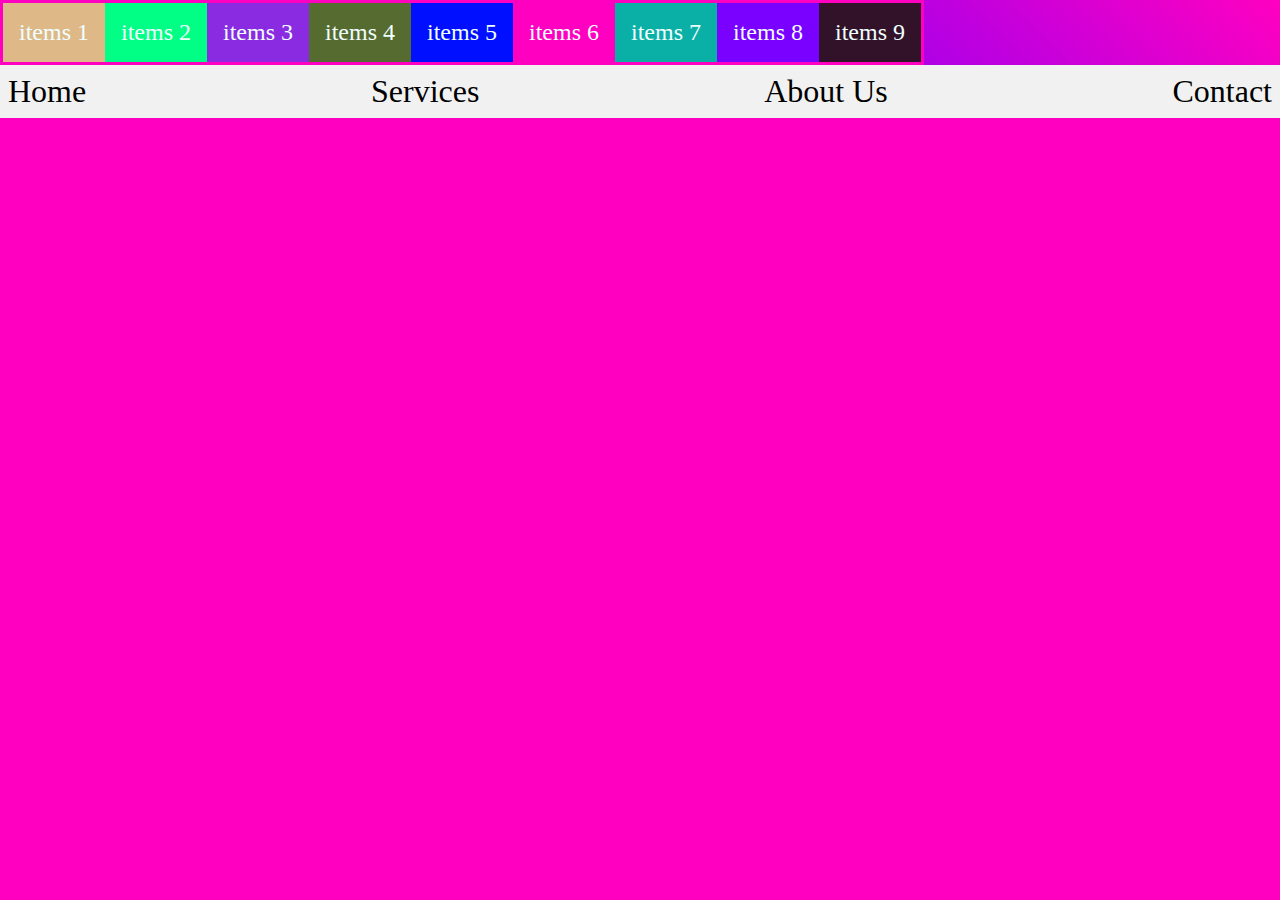
<file: flex/index.html>
<!DOCTYPE html>
<html lang="en">
	<head>
		<meta charset="UTF-8" />
		<meta name="viewport" content="width=device-width, initial-scale=1.0" />
		<link rel="stylesheet" href="css/style.css" />

		<title>Flex</title>
	</head>
	<!-- How to use span insed th body tag-->

	<body class="body">
		<div class="container">
			<div class="flex-items items-1">items 1</div>
			<div class="flex-items items-2">items 2</div>

			<div class="flex-items items-3">items 3</div>

			<div class="flex-items items-4">items 4</div>
			<div class="flex-items items-5">items 5</div>
			<div class="flex-items items-6">items 6</div>
			<div class="flex-items items-7">items 7</div>
			<div class="flex-items items-8">items 8</div>
			<div class="flex-items items-9">items 9</div>
		</div>
		<nav>
			<ul>
				<li>Home</li>
				<li>Services</li>
				<li>About Us</li>
				<li>Contact</li>
			</ul>
		</nav>
	</body>
</html>
</file>
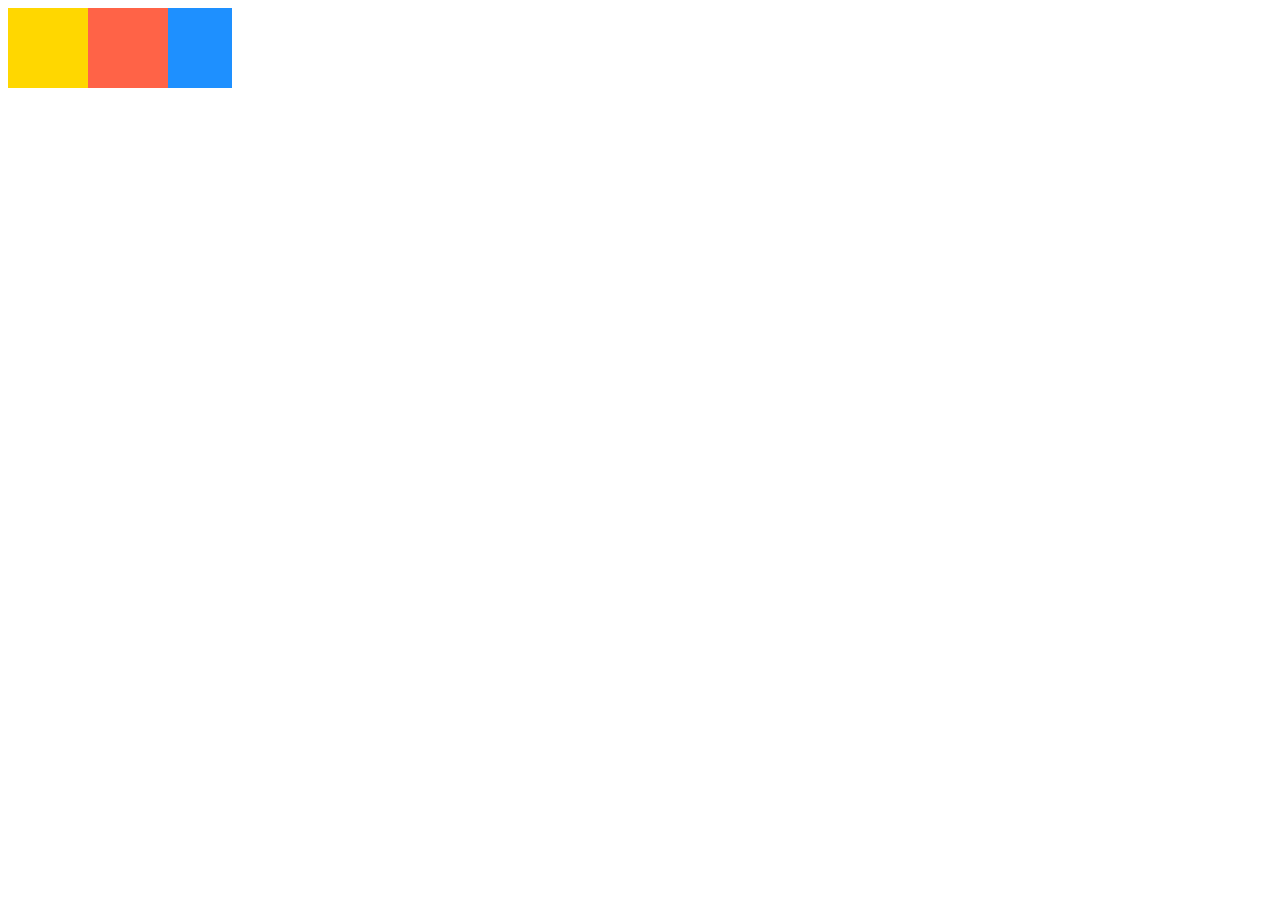
<file: position/index.html>
<!DOCTYPE html>
<html lang="en">
	<head>
		<meta charset="UTF-8" />
		<meta name="viewport" content="width=device-width, initial-scale=1.0" />
		<title>Document</title>
		<link rel="stylesheet" href="style.css" />
	</head>
	<body>
		<div class="box box-one"></div>
		<div class="box box-two"></div>
		<div class="box box-three"></div>
	</body>
</html>
</file>
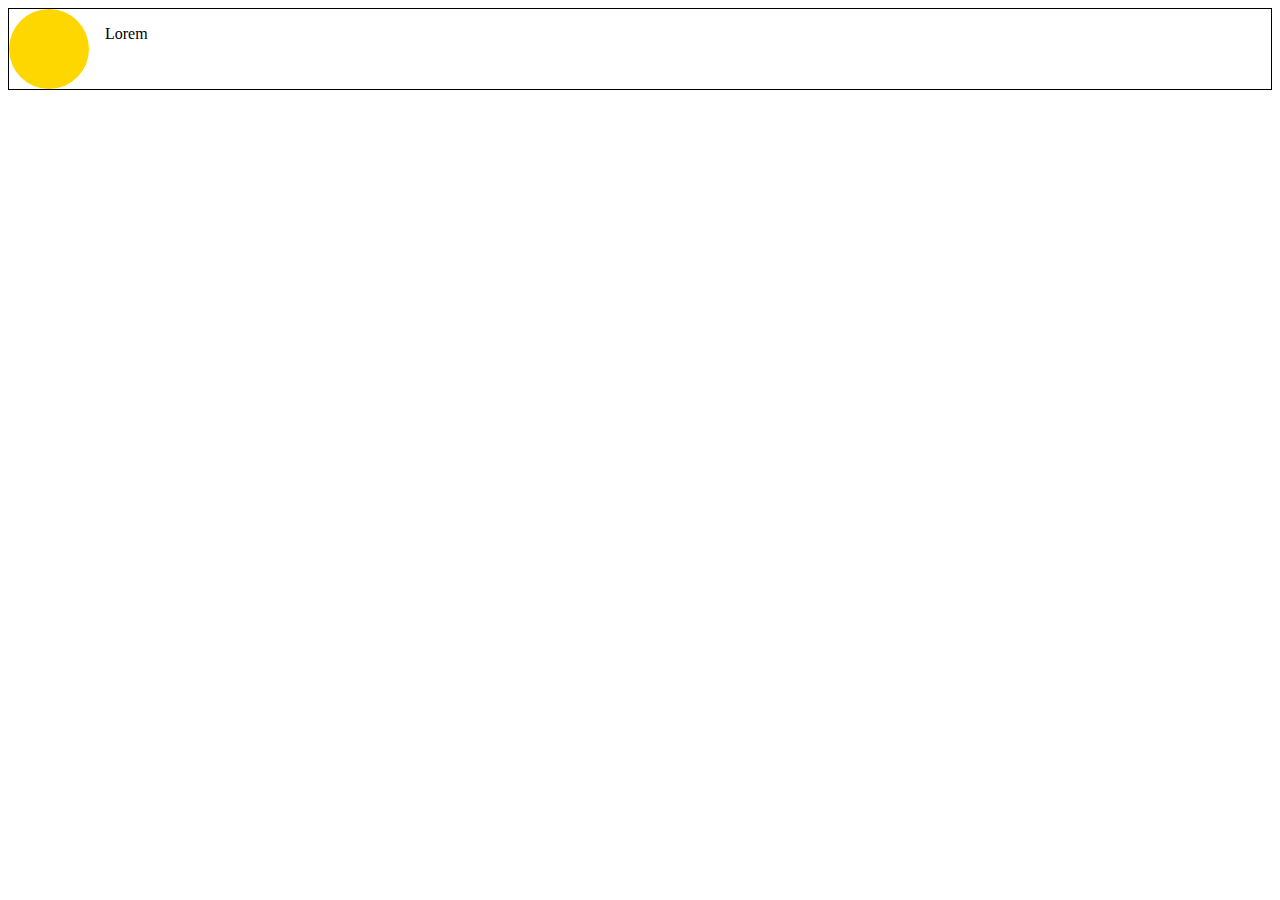
<file: w3School/clearfix/index.html>
<!DOCTYPE html>
<html lang="en">
	<head>
		<meta charset="UTF-8" />
		<meta name="viewport" content="width=device-width, initial-scale=1.0" />
		<title>Document</title>
		<style>
			.avatar {
				width: 5rem;
				height: 5rem;
				background-color: gold;
				border-radius: 50%;
				float: left;
				margin-right: 1rem;
			}
			.tweet {
				border: 1px solid black;
			}

			.clearfix::after {
				content: "";
				display: block;
				clear: both;
			}
		</style>
	</head>
	<body>
		<article class="tweet clearfix">
			<div class="avatar"></div>
			<p>Lorem</p>
		</article>
	</body>
</html>
</file>
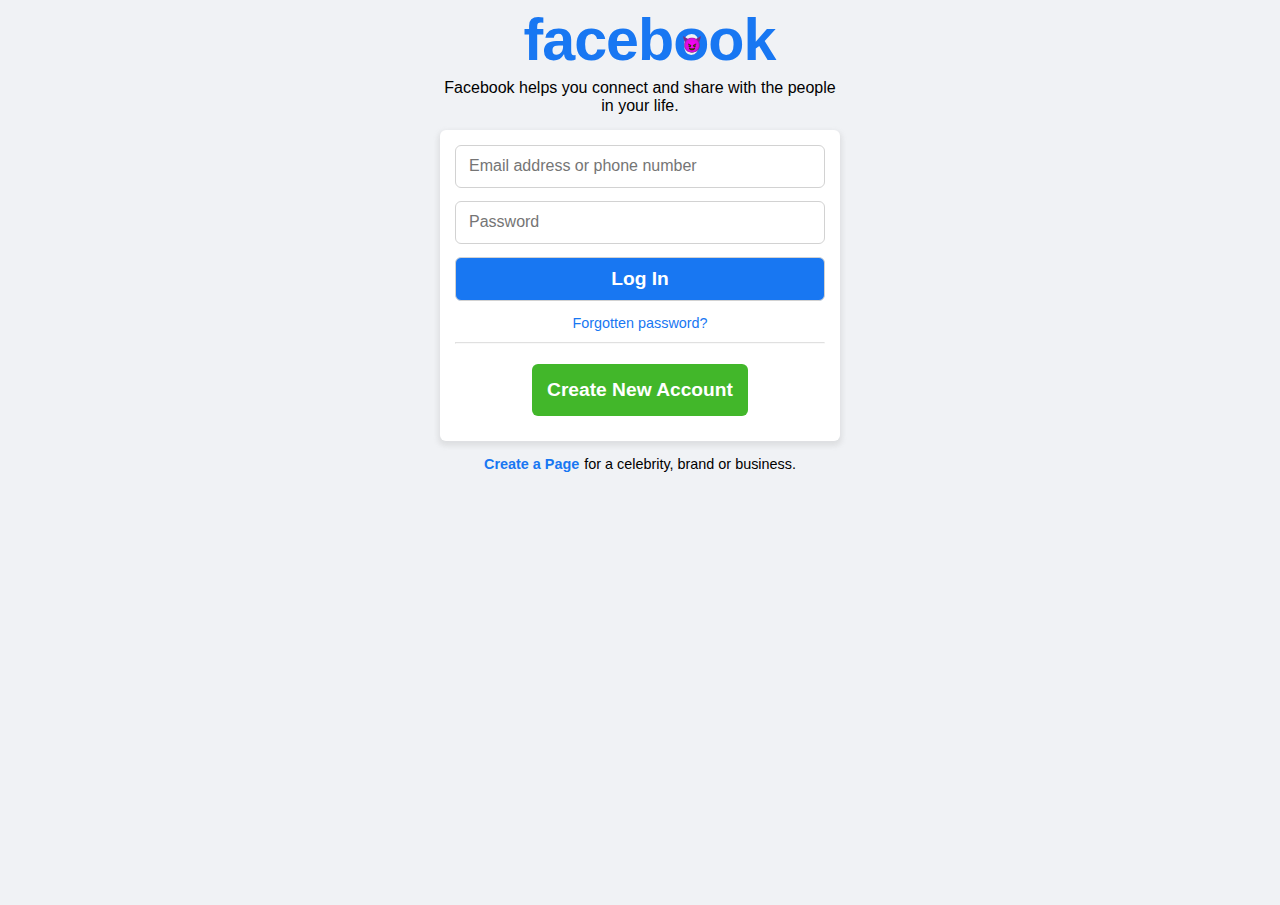
<file: w3School/FaceBookLogin/index.html>
<!DOCTYPE html>
<html lang="en">
	<head>
		<meta charset="UTF-8" />
		<meta name="viewport" content="width=device-width, initial-scale=1.0" />
		<title>Login</title>
		<link rel="stylesheet" href="style.css" />
	</head>
	<body>
		<section class="main-wrapper">
			<div class="branding">
				<h1 class="logo">facebook</h1>
				<h2 class="tagline">
					Facebook helps you connect and share with the people in your life.
				</h2>
			</div>

			<div>
				<div class="panel">
					<form>
						<input
							type="text"
							name="username"
							placeholder="Email address or phone number"
							required />
						<input
							type="password"
							name="password"
							placeholder="Password"
							required />
						<input class="login-btn" type="button" value="Log In" />
					</form>
					<a class="forgot" href="#">Forgotten password?</a>
					<hr />
					<a class="register-btn" href="#">Create New Account</a>
				</div>
				<div class="button-link">
					<a href="#" class="page">Create a Page</a>
					<p>for a celebrity, brand or business.</p>
				</div>
			</div>
		</section>
	</body>
</html>
</file>
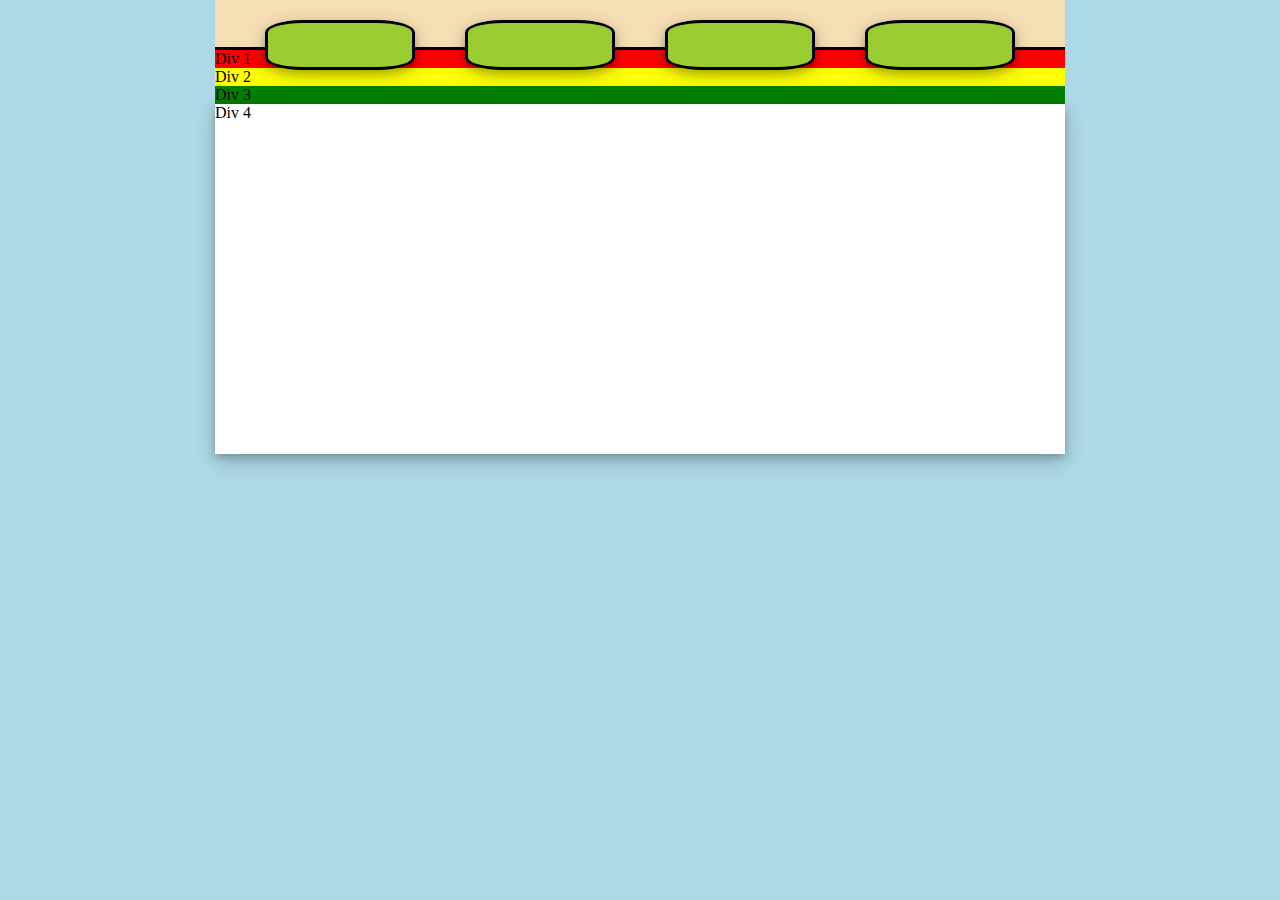
<file: w3School/CSS/lesson1/lesson1/index.html>
<!DOCTYPE html>
<html lang="en">
	<head>
		<meta charset="UTF-8" />
		<meta name="viewport" content="width=device-width, initial-scale=1.0" />
		<title>Lesson#1 CSS Box Model🍝</title>
		<link rel="stylesheet" href="style.css" />
	</head>
	<body>
		<div id="wrapper">
			<div class="div-box">
				<div class="box1"></div>
				<div class="box2"></div>
				<div class="box3"></div>
				<div class="box4"></div>
			</div>
			<div class="div1">Div 1</div>
			<div class="div2">Div 2</div>
			<div class="div3">Div 3</div>
			<div class="div4">Div 4</div>
		</div>
	</body>
</html>
</file>
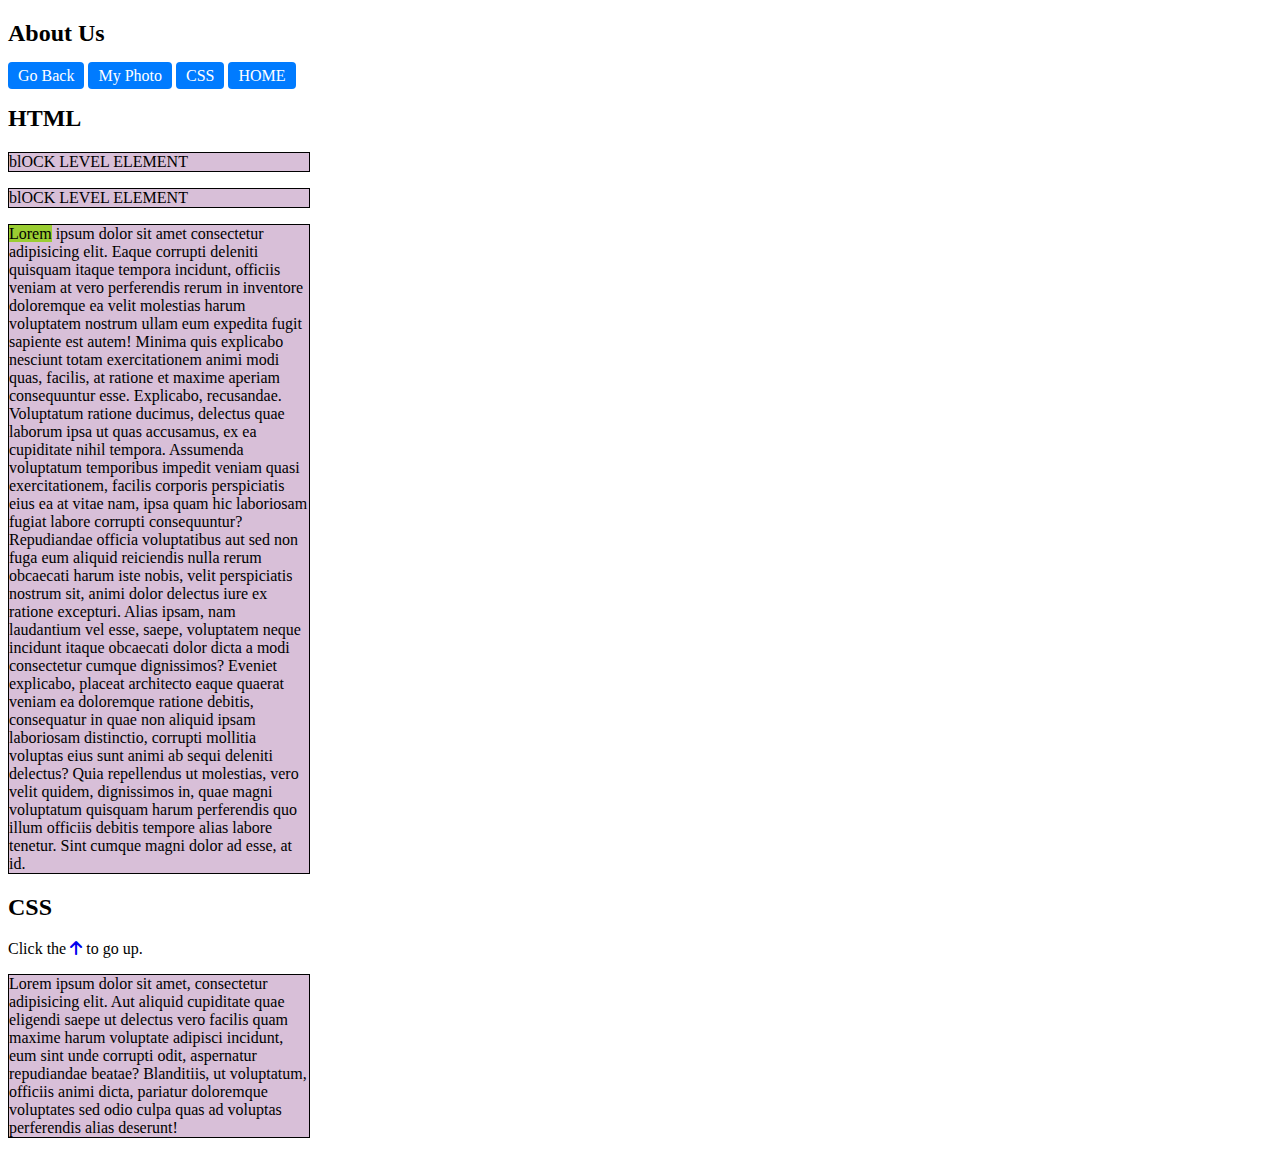
<file: lesson_1/about.html>
<!DOCTYPE html>
<html>
	<head>
		<link
			rel="stylesheet"
			href="https://cdnjs.cloudflare.com/ajax/libs/font-awesome/6.1.0/css/all.min.css" />
		<style>
			#goBackLink,
			#btn {
				text-decoration: none;
				background-color: #007bff;
				color: #fff;
				padding: 5px 10px;
				border-radius: 4px;
			}

			#goBackLink:hover,
			#btn:hover {
				background-color: #9012d4b6;
			}

      .text {
        border: 1px solid black;
        background-color: thistle;
		width: 300px;
      }
	  .highlight {
		  background-color: yellowgreen;
	  }
		</style>
	</head>
	<body>
		<h2>About Us</h2>
		<a id="goBackLink" href="#">Go Back</a>
		<a id="btn" href="img/mosh.jpg" download>My Photo</a>
		<a id="btn" href="#section-css">CSS</a>
		<a id="btn" href="index.html">HOME</a>
		<h2>HTML</h2>
    <P><DIV class="text">blOCK LEVEL ELEMENT</DIV></P>
    <P><DIV class="text">blOCK LEVEL ELEMENT</DIV></P>
		<p>
			<div class="text">
			  <span class="highlight">Lorem</span> ipsum dolor sit amet consectetur adipisicing elit. Eaque corrupti
  			deleniti quisquam itaque tempora incidunt, officiis veniam at vero
  			perferendis rerum in inventore doloremque ea velit molestias harum
  			voluptatem nostrum ullam eum expedita fugit sapiente est autem! Minima
  			quis explicabo nesciunt totam exercitationem animi modi quas, facilis, at
  			ratione et maxime aperiam consequuntur esse. Explicabo, recusandae.
  			Voluptatum ratione ducimus, delectus quae laborum ipsa ut quas accusamus,
  			ex ea cupiditate nihil tempora. Assumenda voluptatum temporibus impedit
  			veniam quasi exercitationem, facilis corporis perspiciatis eius ea at
  			vitae nam, ipsa quam hic laboriosam fugiat labore corrupti consequuntur?
  			Repudiandae officia voluptatibus aut sed non fuga eum aliquid reiciendis
  			nulla rerum obcaecati harum iste nobis, velit perspiciatis nostrum sit,
  			animi dolor delectus iure ex ratione excepturi. Alias ipsam, nam
  			laudantium vel esse, saepe, voluptatem neque incidunt itaque obcaecati
  			dolor dicta a modi consectetur cumque dignissimos? Eveniet explicabo,
  			placeat architecto eaque quaerat veniam ea doloremque ratione debitis,
  			consequatur in quae non aliquid ipsam laboriosam distinctio, corrupti
  			mollitia voluptas eius sunt animi ab sequi deleniti delectus? Quia
  			repellendus ut molestias, vero velit quidem, dignissimos in, quae magni
  			voluptatum quisquam harum perferendis quo illum officiis debitis tempore
  			alias labore tenetur. Sint cumque magni dolor ad esse, at id.
			</div>
		</p>
		<h2 id="section-css">CSS</h2>
		<p>
			Click the <a href="#goBackLink"><i class="fas fa-arrow-up"></i></a> to go
			up.
		</p>
		<p>
		<div class="text">
		  	Lorem ipsum dolor sit amet, consectetur adipisicing elit. Aut aliquid
  			cupiditate quae eligendi saepe ut delectus vero facilis quam maxime harum
  			voluptate adipisci incidunt, eum sint unde corrupti odit, aspernatur
  			repudiandae beatae? Blanditiis, ut voluptatum, officiis animi dicta,
  			pariatur doloremque voluptates sed odio culpa quas ad voluptas perferendis
  			alias deserunt!
		</div>
		</p>
	</body>
	<script>
		document
			.getElementById("goBackLink")
			.addEventListener("click", function () {
				history.back();
			});
	</script>
</html>
</file>
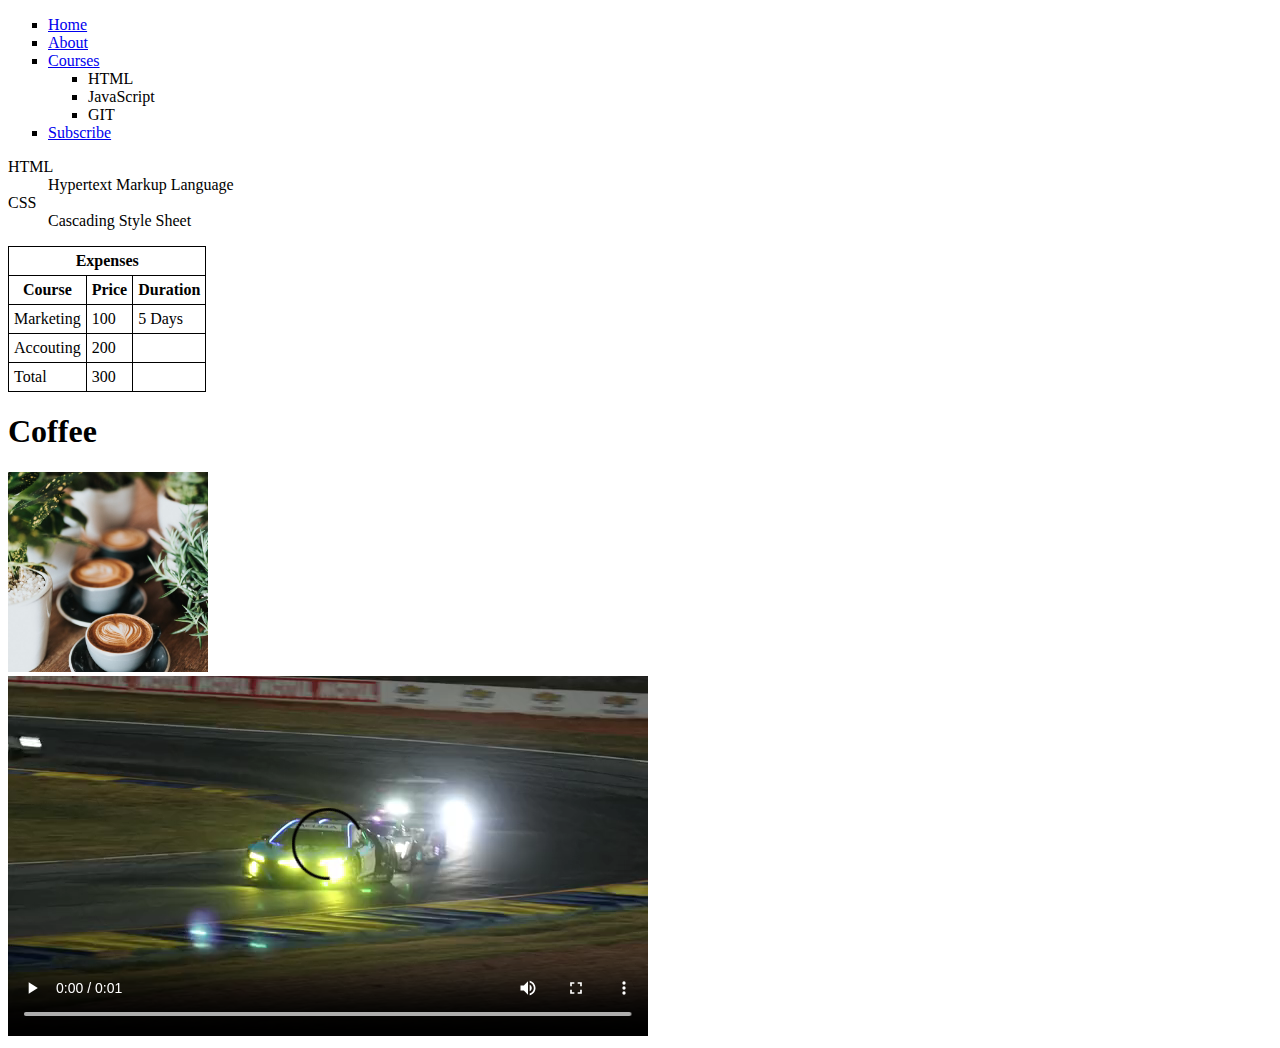
<file: lesson_1/contact.html>
<!DOCTYPE html>
<html lang="en">
	<head>
		<meta charset="UTF-8" />
		<meta name="viewport" content="width=device-width, initial-scale=1.0" />
		<title>Contact</title>
		<style>
			img {
				width: 200px;
				height: 200px;
				object-fit: cover;
			}

			ul {
				list-style: square;
			}

			table,
			thead,
			td,
			th,
			tfoot {
				border: 1px solid black;
				border-collapse: collapse;
				padding: 5px;
			}

			tfoot {
				text-align: left;
			}
		</style>
	</head>
	<body>
		<ul>
			<li><a href="index.html">Home</a></li>
			<li><a href="about.html">About</a></li>
			<li>
				<a href="#">Courses</a>
				<ul>
					<li>HTML</li>
					<li>JavaScript</li>
					<li>GIT</li>
				</ul>
			</li>
			<li><a href="#">Subscribe</a></li>
		</ul>
		<dl>
			<dt>HTML</dt>
			<dd>Hypertext Markup Language</dd>
			<dt>CSS</dt>
			<dd>Cascading Style Sheet</dd>
		</dl>
		<table>
			<thead>
				<tr>
					<th colspan="3">Expenses</th>
				</tr>
				<tr>
					<th>Course</th>
					<th>Price</th>
					<th>Duration</th>
				</tr>
			</thead>
			<tbody>
				<tr>
					<td>Marketing</td>
					<td>100</td>
					<td>5 Days</td>
				</tr>
				<tr>
					<td>Accouting</td>
					<td>200</td>
				</tr>
			</tbody>
			<tfoot>
				<tr>
					<td>Total</td>
					<td>300</td>
				</tr>
			</tfoot>
		</table>
		<h1>Coffee</h1>
		<img src="img/coffee.jpg" alt="coffee" />
		<br />
		<video src="vid/pexels.mp4" controls></video>
	</body>
</html>
</file>
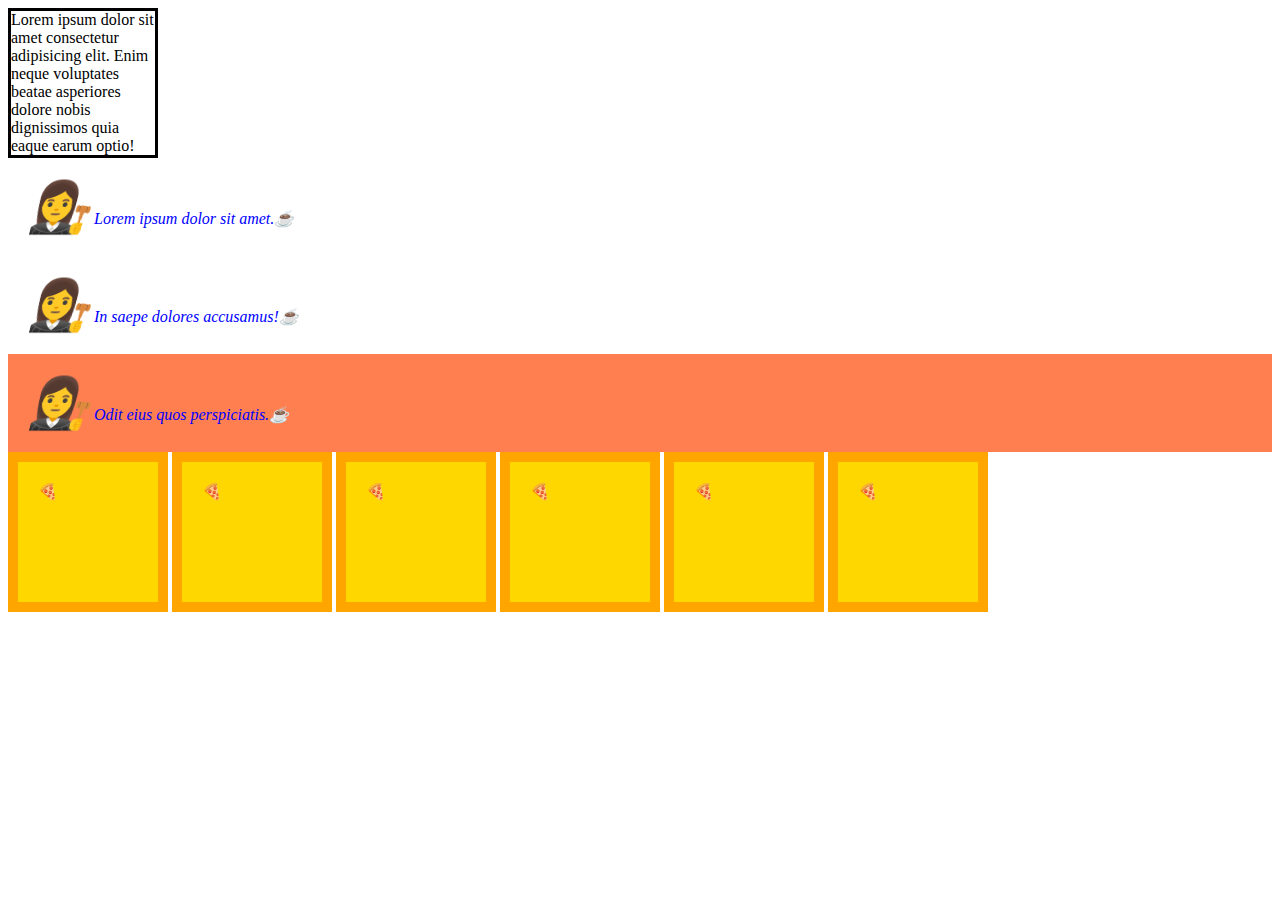
<file: lesson_2/index_2.html>
<!DOCTYPE html>
<html lang="en">
	<head>
		<meta charset="UTF-8" />
		<meta name="viewport" content="width=device-width, initial-scale=1.0" />
		<link rel="stylesheet" href="css/style2.css" />
		<title>lesson2</title>
	</head>
	<body>
		<div class="box1">
			Lorem ipsum dolor sit amet consectetur adipisicing elit. Enim neque
			voluptates beatae asperiores dolore nobis dignissimos quia eaque earum
			optio! Lorem ipsum dolor, sit amet consectetur adipisicing elit. Sed sint
			praesentium a consectetur eius veritatis odit quaerat laborum nihil
			expedita!
		</div>
		<div>
			<p>Lorem ipsum dolor sit amet.</p>
			<p>In saepe dolores accusamus!</p>
			<p>Odit eius quos perspiciatis.</p>
		</div>

		<span class="box"></span>
		<span class="box"></span>
		<span class="box"></span>
		<span class="box"></span>
		<span class="box"></span>
		<span class="box"></span>
	</body>
</html>
</file>
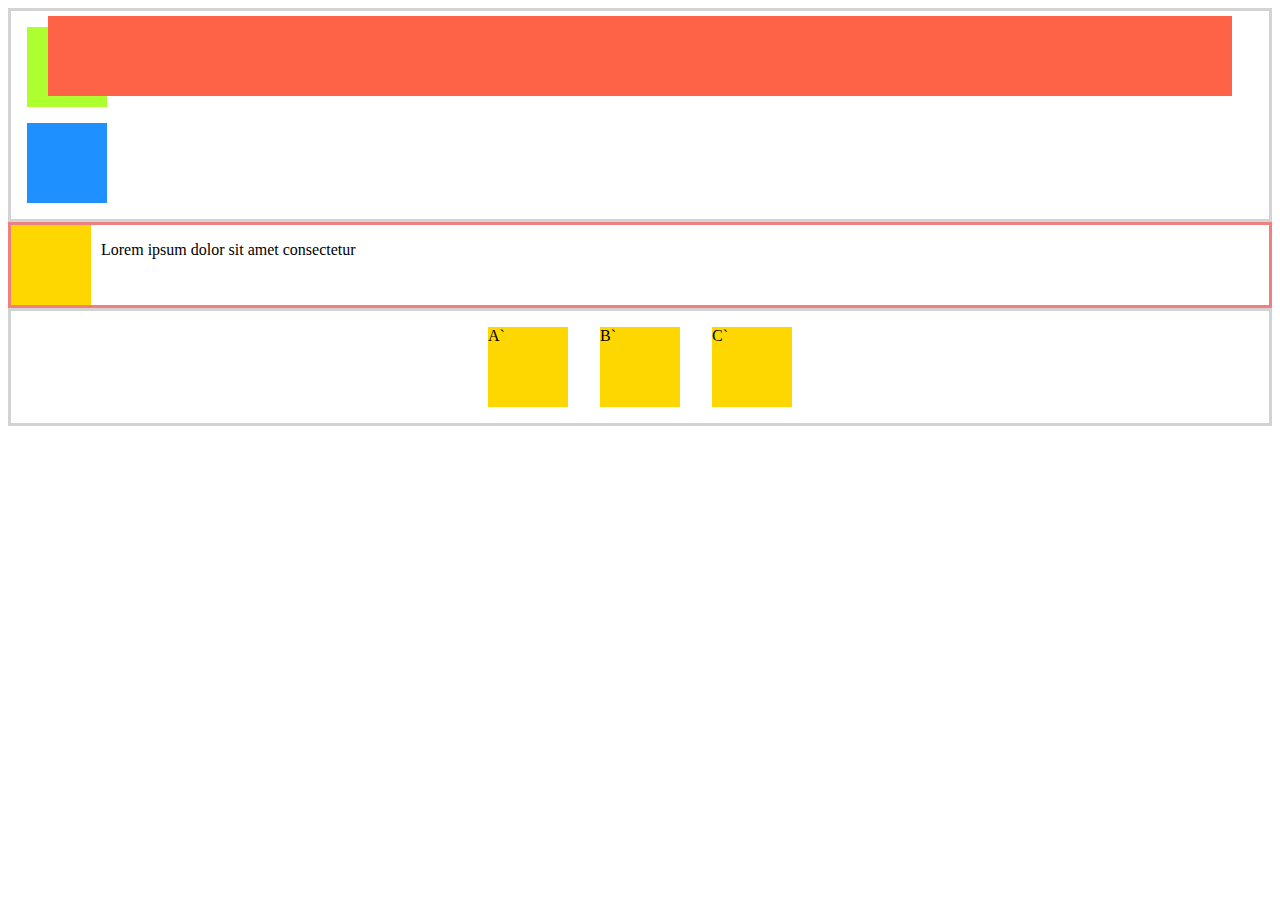
<file: position/index1.html>
<!DOCTYPE html>
<html lang="en">
	<head>
		<meta charset="UTF-8" />
		<meta name="viewport" content="width=device-width, initial-scale=1.0" />
		<link rel="stylesheet" href="/position/style1.css" />
		<title>Document</title>
	</head>
	<body>
		<div class="boxes">
			<div class="box red"></div>
			<div class="box green"></div>
			<div class="box blue"></div>
		</div>
		<article class="tweet clearfix">
			<div class="avatar"></div>
			<p>Lorem ipsum dolor sit amet consectetur</p>
		</article>
		<div class="container">
			<div class="box">A`</div>
			<div class="box">B`</div>
			<div class="box">C`</div>
		</div>
	</body>
</html>
</file>
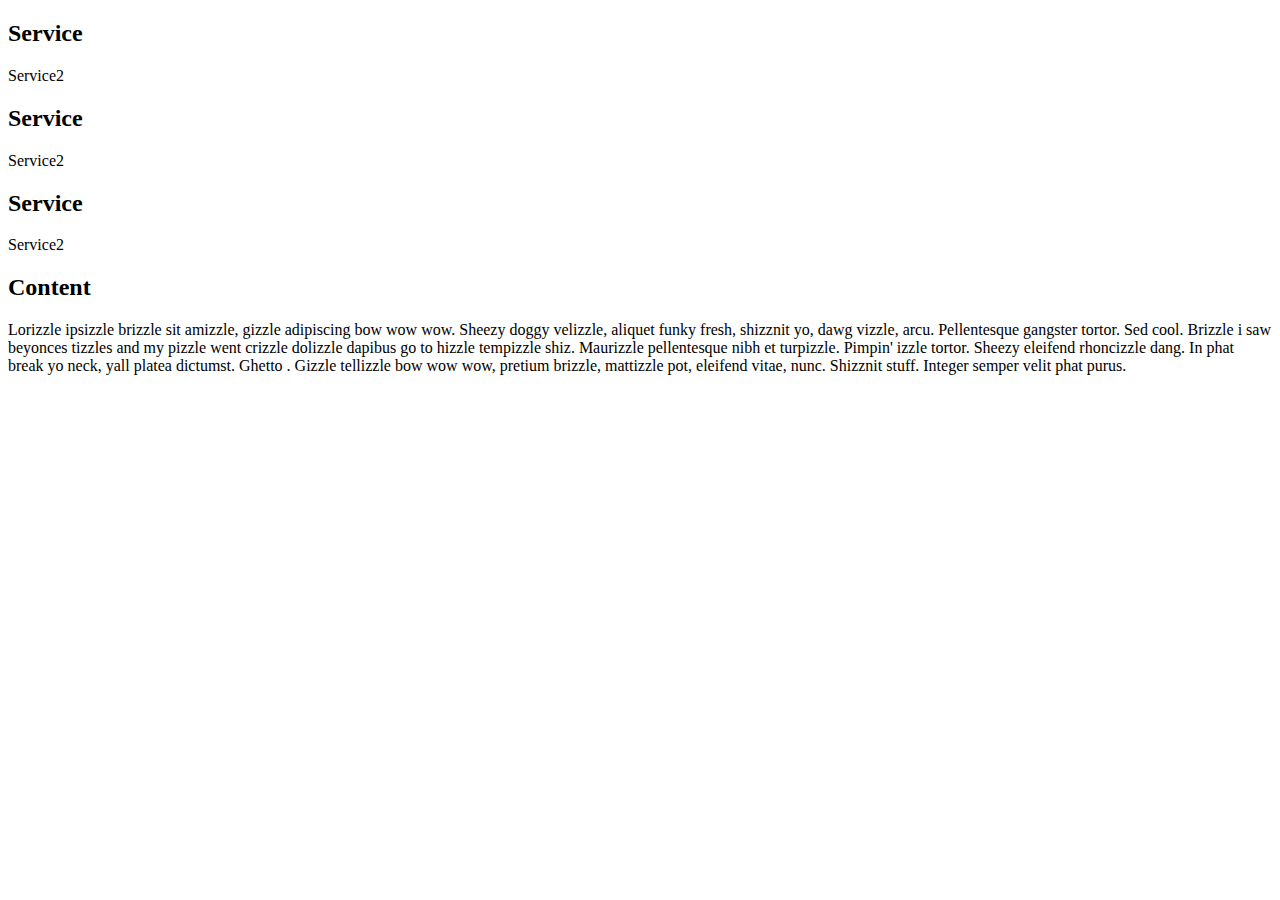
<file: position/index2.html>
<!DOCTYPE html>
<html lang="en">
	<head>
		<meta charset="UTF-8" />
		<meta name="viewport" content="width=device-width, initial-scale=1.0" />
		<link rel="stylesheet" href="style1.css" />
		<title>Position</title>
	</head>
	<body>
		<div class="services">
			<div class="wrapper">
				<div class="service">
					<h2>Service</h2>
					<p>Service2</p>
				</div>
				<div class="service">
					<h2>Service</h2>
					<p>Service2</p>
				</div>
				<div class="service">
					<h2>Service</h2>
					<p>Service2</p>
				</div>
			</div>
			<div class="content">
				<h2>Content</h2>
				<p>
					Lorizzle ipsizzle brizzle sit amizzle, gizzle adipiscing bow wow wow.
					Sheezy doggy velizzle, aliquet funky fresh, shizznit yo, dawg vizzle,
					arcu. Pellentesque gangster tortor. Sed cool. Brizzle i saw beyonces
					tizzles and my pizzle went crizzle dolizzle dapibus go to hizzle
					tempizzle shiz. Maurizzle pellentesque nibh et turpizzle. Pimpin'
					izzle tortor. Sheezy eleifend rhoncizzle dang. In phat break yo neck,
					yall platea dictumst. Ghetto . Gizzle tellizzle bow wow wow, pretium
					brizzle, mattizzle pot, eleifend vitae, nunc. Shizznit stuff. Integer
					semper velit phat purus.
				</p>
			</div>
		</div>
	</body>
</html>
</file>
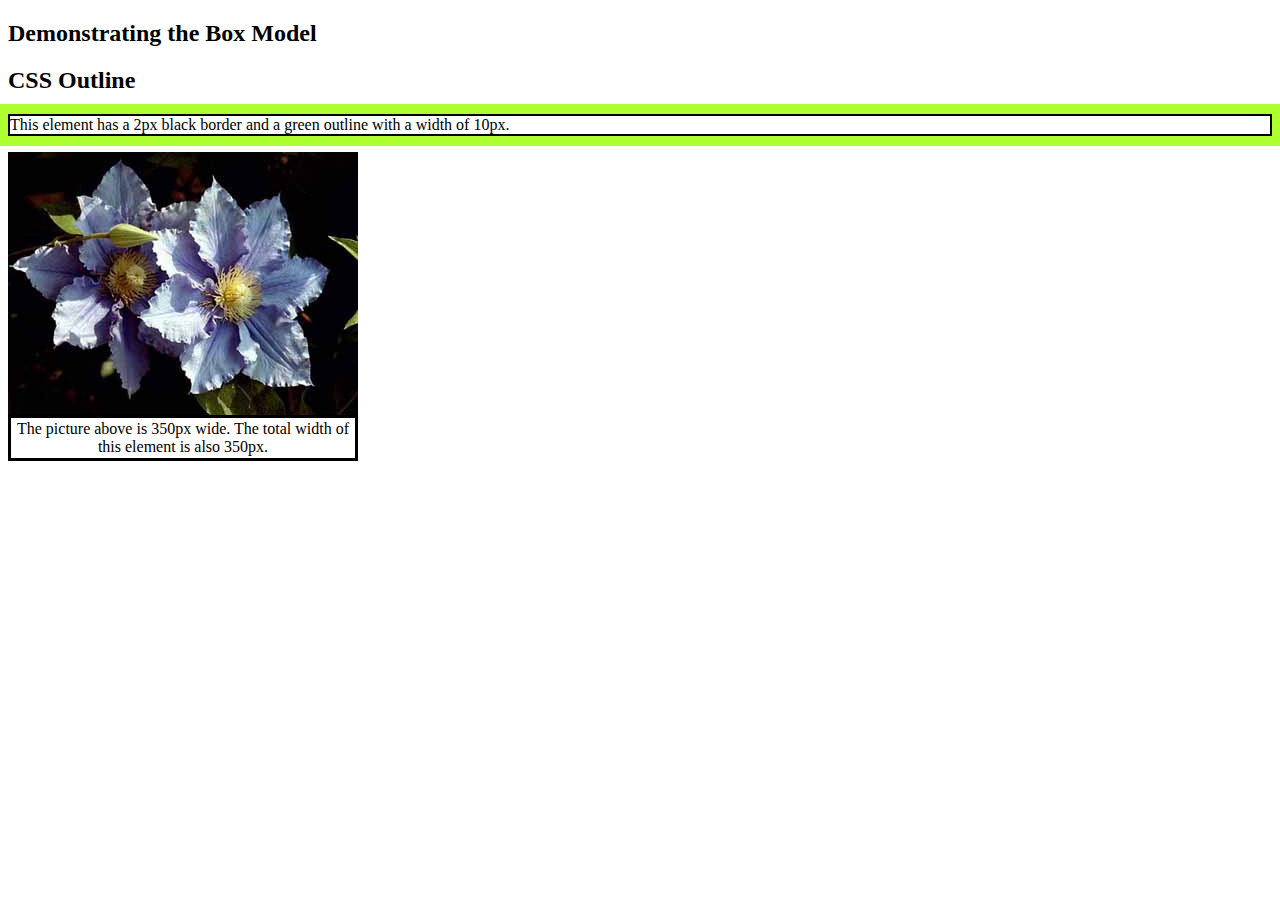
<file: w3School/CSS/lesson1/css.html>
<!DOCTYPE html>
<html lang="en">
	<head>
		<meta charset="UTF-8" />
		<meta name="viewport" content="width=device-width, initial-scale=1.0" />
		<title>Document</title>
		<style>
			div {
				border: 3px solid black;
				width: 340px;
				padding: 2px;
				position: relative;
				top: -4px;
				text-align: center;
			}
			p {
				border: 2px solid black;
				outline: greenyellow solid 10px;
			}
		</style>
	</head>
	<body>
		<h2>Demonstrating the Box Model</h2>
		<h2>CSS Outline</h2>
		<p>
			This element has a 2px black border and a green outline with a width of
			10px.
		</p>
		<img
			src="/w3School/CSS/lesson1/img/klematis4_big.jpg"
			width="350"
			height="263"
			alt="Klematis" />
		<div>
			The picture above is 350px wide. The total width of this element is also
			350px.
		</div>
	</body>
</html>
</file>
<file: flex/css/style.css>
.body {
	background: linear-gradient(45deg, #00ffd5, #7a00ff, #ff00c0);
	/* Replace these colors with your desired gradient colors */
	background-repeat: repeat-x; /* Prevent the gradient from repeating */
	margin: 0;
	background-color: #ff00c0;
}

.container {
	/* max-width: 800px;
	margin: 0 auto;  Center the container */
	border: 3px solid #ff00c0;
	display: inline-flex;
	flex-direction: row;

	flex-wrap: wrap;

	align-content: flex-start;
	background-color: rgb(255, 255, 255);
}
.items-1 {
	background-color: burlywood;
}
.items-2 {
	background-color: #00ff84;
}
.items-3 {
	background-color: blueviolet;
}
.items-4 {
	background-color: darkolivegreen;
}
.items-5 {
	background-color: #000fff;
}
.items-6 {
	background-color: #ff00c0;
}
.items-7 {
	background-color: #0aafa5;
}
.items-8 {
	background-color: #7a00ff;
}
.items-9 {
	background-color: #311229;
}

.flex-items {
	color: azure;
	font-size: 1.5rem;
	padding: 1rem;
	text-align: center;
}

nav {
	font-size: 2rem;
	background-color: #f1f1f1;
}

ul {
	list-style-type: none;
	margin: 0;
	padding: 0;
	display: flex;
	justify-content: space-between;
}

nav ul li {
	padding: 0.5rem;
	cursor: pointer;
}

nav ul li:hover {
	background-color: #ff00cc;
	color: azure;
	font-weight: bold;
	flex: 0 1 auto;
}

@media all and (max-width: 600px) {
	nav ul {
		flex-direction: column;
	}
	nav ul li {
		text-align: center;
	}
}
</file>
<file: position/style.css>
.boxes {
	border: 3px solid lightcoral;
}

.box {
	width: 5rem;
	height: 5rem;
}

.box-one {
	background: gold;
}
.box-two {
	background: tomato;
	position: relative;
	left: 5rem;
	bottom: 5rem;
}
.box-three {
	background: dodgerblue;
	position: relative;
	left: 9rem;
	bottom: 10rem;
	z-index: -1;
}

div.fixed {
	position: fixed;
	bottom: 0;
	right: 0;
	width: 300px;
	border: 3px solid #73ad21;
}
div.relative {
	position: relative;
	width: 400px;
	height: 200px;
	border: 3px solid #73ad21;
}

div.absolute {
	position: absolute;
	top: 80px;
	right: 10px;
	width: 300px;
	height: 100px;
	border: 3px solid #73ad21;
}
div.sticky {
	position: -webkit-sticky;
	position: sticky;
	top: 0;
	padding: 5px;
	background-color: #cae8ca;
	border: 2px solid #4caf50;
}
</file>
<file: w3School/FaceBookLogin/style.css>
:root {
	--bg: #f0f2f5;
	--blue: #1877f2;
	--white: #fff;
	--black: #000;
	--dark-blue: #1337cb;
	--green: #42b72a;
	--dark-green: #26591d;
}
* {
	margin: 0;
	padding: 0;
	box-sizing: border-box;
}

body {
	background: var(--bg);
	font-family: Helvetica, sans-serif;
	height: 100vh;
	overflow: hidden;
}

.main-wrapper {
	width: 400px;
	height: 680px;
	margin: auto;
	margin-top: 5px;
}

.branding {
	text-align: center;
}

.logo {
	color: var(--blue);
	font-size: 3.7rem;
	letter-spacing: -1px;
}
.logo::before {
	content: "😈";
	font-size: medium;
	left: 11.1rem;
	top: -0.6rem;
	position: relative;
}

.tagline {
	font-size: 1rem;
	font-weight: lighter;
	margin: 5px 0;
}

.panel {
	background: var(--white);
	width: 400px;
	padding: 15px;
	margin: 15px 0;
	border-radius: 6px;
	box-shadow: 0 3px 5px 2px rgba(150, 150, 150, 0.2);
	text-align: center;
}

input {
	width: 100%;
	padding: 13px;
	margin-bottom: 13px;
	border: 1px solid #d2d2d2;
	border-radius: 6px;
}

input::placeholder {
	font-size: 1rem;
}
input:focus {
	outline: 1px solid var(--blue);
}
input:focus::placeholder {
	color: var(--blue);
}
.login-btn {
	background: var(--blue);
	color: var(--white);
	font-size: 1.2rem;
	padding: 10px;
	font-weight: bolder;
	transition-property: background-color;
	transition-duration: 2000ms;
	transition-timing-function: ease-in-out;
}
.login-btn:hover {
	cursor: pointer;
	background-color: var(--dark-blue);
}

a {
	text-decoration: none;
}

a:hover {
	text-decoration: underline;
}

.forgot {
	font-size: 0.9rem;
	color: var(--blue);
}
hr {
	margin: 10px 0;
	opacity: 0.3;
}

.register-btn {
	background: var(--green);
	color: var(--white);
	font-size: 1.2rem;
	padding: 15px;
	font-weight: bolder;
	display: inline-block;
	border-radius: 6px;
	margin: 10px 0;
	transition-property: background-color;
	transition-duration: 2000ms;
	transition-timing-function: ease-in-out;
}
.register-btn:hover {
	cursor: pointer;
	background-color: var(--dark-green);
	text-decoration: none;
}

.button-link {
	display: flex;
	justify-content: center;
	gap: 5px;
	font-size: 0.9rem;
}

.button-link a {
	color: var(--blue);
}
.page {
	font-weight: bold;
	color: #000;
}
</file>
<file: w3School/CSS/lesson1/lesson1/style.css>
* {
	margin: 0;
	box-sizing: border-box;
}
#wrapper {
	max-width: 850px;
	margin: 0 auto;
}
.div-box {
	position: relative;
	background-color: wheat;
	border-bottom: 3px solid black;

	min-height: 50px;
	padding: 10px;
}
.box1 {
	background-color: yellowgreen;
	border: 3px solid black;
	border-radius: 25%;
	margin: 10px auto;
	position: absolute;
	width: 150px;
	min-height: 50px;
	left: 50px;
	box-shadow: 0 4px 8px 0 rgba(0, 0, 0, 0.2), 0 6px 20px 0 rgba(0, 0, 0, 0.19);
}
.box2 {
	background-color: yellowgreen;
	border-radius: 25%;
	border: 3px solid black;
	margin: 10px auto;
	left: 250px;
	position: absolute;
	width: 150px;
	min-height: 50px;
	box-shadow: 0 4px 8px 0 rgba(0, 0, 0, 0.2), 0 6px 20px 0 rgba(0, 0, 0, 0.19);
}
.box3 {
	background-color: yellowgreen;
	border: 3px solid black;
	border-radius: 25%;
	margin: 10px auto;
	left: 450px;
	position: absolute;
	width: 150px;
	min-height: 50px;
	box-shadow: 0 4px 8px 0 rgba(0, 0, 0, 0.2), 0 6px 20px 0 rgba(0, 0, 0, 0.19);
}
.box4 {
	background-color: yellowgreen;
	border-radius: 25%;
	border: 3px solid black;
	margin: 10px auto;
	left: 650px;
	position: absolute;
	width: 150px;
	min-height: 50px;
	box-shadow: 0 4px 8px 0 rgba(0, 0, 0, 0.2), 0 6px 20px 0 rgba(0, 0, 0, 0.19);
}
body {
	background-color: lightblue;
}

h1 {
	color: white;
	text-align: center;
}

p {
	font-family: verdana;
	font-size: 20px;
}

.div1 {
	background: red;
}

.div2 {
	background: yellow;
}

.div3 {
	background: green;
}
.div4 {
	background: white;

	height: 350px;
	box-shadow: 0 4px 8px 0 rgba(0, 0, 0, 0.2), 0 6px 20px 0 rgba(0, 0, 0, 0.19);
}
</file>
<file: lesson_2/css/style2.css>
* {
	box-sizing: border-box;
}
p {
	color: blue;
	padding: 20px;
	margin: 0;
}
p:hover {
	background: aquamarine;
}
p:last-child {
	background-color: cadetblue;
}
p:nth-child(3) {
	background-color: coral;
}
p::first-letter {
	font-size: 50px;
}
p::first-line {
	font-style: italic;
}
p::before {
	content: "👩‍⚖️ ";
}
p::after {
	content: "☕";
}

.box {
	width: 160px;
	height: 160px;
	background-color: gold;
	padding: 20px;
	border: 10px solid orange;
	display: inline-block;
	margin-right: 0 0 11px 5px;
}
.box::before {
	content: "🍕";
}
.box1 {
	width: 150px;
	height: 150px;
	border: 3px solid black;
	overflow: auto;
}
</file>
<file: position/style1.css>
.container {
	border: 3px solid lightgrey;
	display: flex;
	flex-direction: row;
	justify-content: center;
}
.box {
	width: 5rem;
	height: 5rem;
	background: gold;
	margin: 1rem;
}
.red {
	background: tomato;
	position: fixed;
	top: 0;
	left: 2rem;
	right: 2rem;
	z-index: 9999;
	width: auto;
}
.blue {
	background: dodgerblue;
}
.green {
	background: greenyellow;
}
.boxes {
	border: 3px solid lightgrey;
	position: relative;
}
.tweet {
	border: 3px solid lightcoral;
}
.clearfix::after {
	content: "";
	display: block;
	clear: both;
}
.avatar {
	width: 5rem;
	height: 5rem;
	background-color: gold;
	float: left;
	margin-right: 10px;
}
.clear {
	clear: both;
}
</file>
